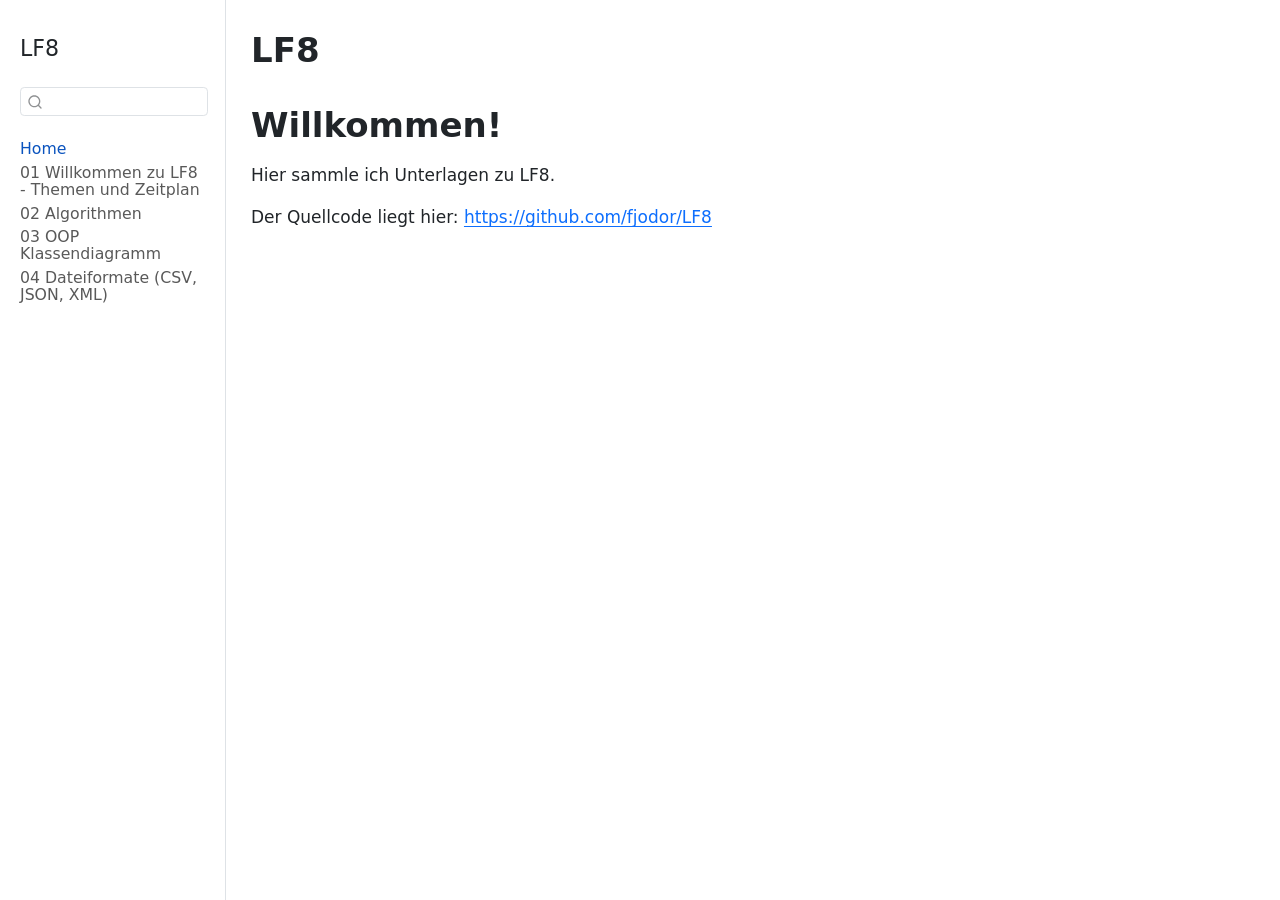
<file: index.html>
<!DOCTYPE html>
<html xmlns="http://www.w3.org/1999/xhtml" lang="en" xml:lang="en"><head>

<meta charset="utf-8">
<meta name="generator" content="quarto-1.10.18">

<meta name="viewport" content="width=device-width, initial-scale=1.0, user-scalable=yes">


<title>LF8</title>
<style>
/* Default styles provided by pandoc.
** See https://pandoc.org/MANUAL.html#variables-for-html for config info.
*/
span.smallcaps{font-variant: small-caps;}
div.columns{display: flex; gap: 1.5em;}
div.column{flex: auto;}
@media screen {
div.columns{gap: min(4vw, 1.5em);}
div.column{overflow-x: auto;}
}
div.hanging-indent{margin-left: 1.5em; text-indent: -1.5em;}
ul.task-list{list-style: none;}
ul.task-list li input[type="checkbox"] {
  width: 0.8em;
  margin: 0 0.8em 0.2em -1em; /* quarto-specific, see https://github.com/quarto-dev/quarto-cli/issues/4556 */ 
  vertical-align: middle;
}
</style>


<script src="site_libs/quarto-nav/quarto-nav.js"></script>
<script src="site_libs/quarto-nav/headroom.min.js"></script>
<script src="site_libs/clipboard/clipboard.min.js"></script>
<script src="site_libs/quarto-search/autocomplete.umd.js"></script>
<script src="site_libs/quarto-search/fuse.min.js"></script>
<script src="site_libs/quarto-search/quarto-search.js"></script>
<meta name="quarto:offset" content="./">
<script src="site_libs/quarto-html/quarto.js" type="module"></script>
<script src="site_libs/quarto-html/tabsets/tabsets.js" type="module"></script>
<script src="site_libs/quarto-html/popper.min.js"></script>
<script src="site_libs/quarto-html/tippy.umd.min.js"></script>
<script src="site_libs/quarto-html/anchor.min.js"></script>
<link href="site_libs/quarto-html/tippy.css" rel="stylesheet">
<link href="site_libs/quarto-html/quarto-syntax-highlighting-64a204ab8560d761af7679ceaba22944.css" rel="stylesheet" id="quarto-text-highlighting-styles">
<script src="site_libs/bootstrap/bootstrap.min.js"></script>
<link href="site_libs/bootstrap/bootstrap-icons.css" rel="stylesheet">
<link href="site_libs/bootstrap/bootstrap-d55203e86ba1a699a1ae3c3642d34712.min.css" rel="stylesheet" append-hash="true" id="quarto-bootstrap" data-mode="light">
<script id="quarto-search-options" type="application/json">{
  "location": "sidebar",
  "copy-button": false,
  "collapse-after": 3,
  "panel-placement": "start",
  "type": "textbox",
  "limit": 50,
  "keyboard-shortcut": [
    "f",
    "/",
    "s"
  ],
  "show-item-context": false,
  "language": {
    "search-no-results-text": "No results",
    "search-matching-documents-text": "matching documents",
    "search-copy-link-title": "Copy link to search",
    "search-hide-matches-text": "Hide additional matches",
    "search-more-match-text": "more match in this document",
    "search-more-matches-text": "more matches in this document",
    "search-clear-button-title": "Clear",
    "search-text-placeholder": "",
    "search-detached-cancel-button-title": "Cancel",
    "search-submit-button-title": "Submit",
    "search-label": "Search"
  }
}</script>


</head>

<body class="nav-sidebar docked fullcontent quarto-light">

<div id="quarto-search-results"></div>
  <header id="quarto-header" class="headroom fixed-top">
  <nav class="quarto-secondary-nav">
    <div class="container-fluid d-flex">
      <button type="button" class="quarto-btn-toggle btn" data-bs-toggle="collapse" role="button" data-bs-target=".quarto-sidebar-collapse-item" aria-controls="quarto-sidebar" aria-expanded="false" aria-label="Toggle sidebar navigation" onclick="if (window.quartoToggleHeadroom) { window.quartoToggleHeadroom(); }">
        <i class="bi bi-layout-text-sidebar-reverse"></i>
      </button>
        <nav class="quarto-page-breadcrumbs" aria-label="breadcrumb"><ol class="breadcrumb"><li class="breadcrumb-item"><a href="./index.html">Home</a></li></ol></nav>
        <a class="flex-grow-1" role="navigation" data-bs-toggle="collapse" data-bs-target=".quarto-sidebar-collapse-item" aria-controls="quarto-sidebar" aria-expanded="false" aria-label="Toggle sidebar navigation" onclick="if (window.quartoToggleHeadroom) { window.quartoToggleHeadroom(); }">      
        </a>
      <button type="button" class="btn quarto-search-button" aria-label="Search" onclick="window.quartoOpenSearch();">
        <i class="bi bi-search"></i>
      </button>
    </div>
  </nav>
</header>
<!-- content -->
<div id="quarto-content" class="quarto-container page-columns page-rows-contents page-layout-article">
<!-- sidebar -->
  <nav id="quarto-sidebar" class="sidebar collapse collapse-horizontal quarto-sidebar-collapse-item sidebar-navigation docked overflow-auto">
    <div class="pt-lg-2 mt-2 text-left sidebar-header">
    <div class="sidebar-title mb-0 py-0">
      <a href="./">LF8</a> 
    </div>
      </div>
        <div class="mt-2 flex-shrink-0 align-items-center">
        <div class="sidebar-search">
        <div id="quarto-search" class="" title="Search"></div>
        </div>
        </div>
    <div class="sidebar-menu-container"> 
    <ul class="list-unstyled mt-1">
        <li class="sidebar-item">
  <div class="sidebar-item-container"> 
  <a href="./index.html" class="sidebar-item-text sidebar-link active">
 <span class="menu-text">Home</span></a>
  </div>
</li>
        <li class="sidebar-item">
  <div class="sidebar-item-container"> 
  <a href="./01_Willkommen_Struktur.html" class="sidebar-item-text sidebar-link">
 <span class="menu-text">01 Willkommen zu LF8 - Themen und Zeitplan</span></a>
  </div>
</li>
        <li class="sidebar-item">
  <div class="sidebar-item-container"> 
  <a href="./02_Algorithmen.html" class="sidebar-item-text sidebar-link">
 <span class="menu-text">02 Algorithmen</span></a>
  </div>
</li>
        <li class="sidebar-item">
  <div class="sidebar-item-container"> 
  <a href="./03_OOP_Klassendiagramm.html" class="sidebar-item-text sidebar-link">
 <span class="menu-text">03 OOP Klassendiagramm</span></a>
  </div>
</li>
        <li class="sidebar-item">
  <div class="sidebar-item-container"> 
  <a href="./04_Dateiformate.html" class="sidebar-item-text sidebar-link">
 <span class="menu-text">04 Dateiformate (CSV, JSON, XML)</span></a>
  </div>
</li>
    </ul>
    </div>
</nav>
<div id="quarto-sidebar-glass" class="quarto-sidebar-collapse-item" data-bs-toggle="collapse" data-bs-target=".quarto-sidebar-collapse-item"></div>
<!-- margin-sidebar -->
    
<!-- main -->
<main class="content" id="quarto-document-content">

<header id="title-block-header" class="quarto-title-block default">
<div class="quarto-title">
<h1 class="title">LF8</h1>
</div>



<div class="quarto-title-meta">

    
  
    
  </div>
  


</header>


<section id="willkommen" class="level1">
<h1>Willkommen!</h1>
<p>Hier sammle ich Unterlagen zu LF8.</p>
<p>Der Quellcode liegt hier: <a href="https://github.com/fjodor/LF8" class="uri">https://github.com/fjodor/LF8</a></p>


</section>

</main> <!-- /main -->
<script id="quarto-html-after-body" type="application/javascript">
  window.document.addEventListener("DOMContentLoaded", function (event) {
    const icon = "";
    const anchorJS = new window.AnchorJS();
    anchorJS.options = {
      placement: 'right',
      icon: icon
    };
    anchorJS.add('.anchored');
    const isCodeAnnotation = (el) => {
      for (const clz of el.classList) {
        if (clz.startsWith('code-annotation-')) {                     
          return true;
        }
      }
      return false;
    }
    const onCopySuccess = function(e) {
      // button target
      const button = e.trigger;
      // don't keep focus
      button.blur();
      // flash "checked"
      button.classList.add('code-copy-button-checked');
      var currentTitle = button.getAttribute("title");
      button.setAttribute("title", "Copied!");
      let tooltip;
      if (window.bootstrap) {
        button.setAttribute("data-bs-toggle", "tooltip");
        button.setAttribute("data-bs-placement", "left");
        button.setAttribute("data-bs-title", "Copied!");
        tooltip = new bootstrap.Tooltip(button, 
          { trigger: "manual", 
            customClass: "code-copy-button-tooltip",
            offset: [0, -8]});
        tooltip.show();    
      }
      setTimeout(function() {
        if (tooltip) {
          tooltip.hide();
          button.removeAttribute("data-bs-title");
          button.removeAttribute("data-bs-toggle");
          button.removeAttribute("data-bs-placement");
        }
        button.setAttribute("title", currentTitle);
        button.classList.remove('code-copy-button-checked');
      }, 1000);
      // clear code selection
      e.clearSelection();
    }
    const getTextToCopy = function(trigger) {
      const outerScaffold = trigger.parentElement.cloneNode(true);
      const codeEl = outerScaffold.querySelector('code');
      for (const childEl of codeEl.children) {
        if (isCodeAnnotation(childEl)) {
          childEl.remove();
        }
      }
      return codeEl.innerText;
    }
    const clipboard = new window.ClipboardJS('.code-copy-button:not([data-in-quarto-modal])', {
      text: getTextToCopy
    });
    clipboard.on('success', onCopySuccess);
    if (window.document.getElementById('quarto-embedded-source-code-modal')) {
      const clipboardModal = new window.ClipboardJS('.code-copy-button[data-in-quarto-modal]', {
        text: getTextToCopy,
        container: window.document.getElementById('quarto-embedded-source-code-modal')
      });
      clipboardModal.on('success', onCopySuccess);
    }
      var localhostRegex = new RegExp(/^(?:http|https):\/\/localhost\:?[0-9]*\//);
      var mailtoRegex = new RegExp(/^mailto:/);
        var filterRegex = new RegExp("https:\/\/fjodor\.github\.io\/lf8\/");
      var isInternal = (href) => {
          return filterRegex.test(href) || localhostRegex.test(href) || mailtoRegex.test(href);
      }
      // Inspect non-navigation links and adorn them if external
     var links = window.document.querySelectorAll('a[href]:not(.nav-link):not(.navbar-brand):not(.toc-action):not(.sidebar-link):not(.sidebar-item-toggle):not(.pagination-link):not(.no-external):not([aria-hidden]):not(.dropdown-item):not(.quarto-navigation-tool):not(.about-link)');
      for (var i=0; i<links.length; i++) {
        const link = links[i];
        if (!isInternal(link.href)) {
          // undo the damage that might have been done by quarto-nav.js in the case of
          // links that we want to consider external
          if (link.dataset.originalHref !== undefined) {
            link.href = link.dataset.originalHref;
          }
        }
      }
    function tippyHover(el, contentFn, onTriggerFn, onUntriggerFn) {
      const config = {
        allowHTML: true,
        maxWidth: 500,
        delay: 100,
        arrow: false,
        appendTo: function(el) {
            return el.parentElement;
        },
        interactive: true,
        interactiveBorder: 10,
        theme: 'quarto',
        placement: 'bottom-start',
      };
      if (contentFn) {
        config.content = contentFn;
      }
      if (onTriggerFn) {
        config.onTrigger = onTriggerFn;
      }
      if (onUntriggerFn) {
        config.onUntrigger = onUntriggerFn;
      }
      window.tippy(el, config); 
    }
    const noterefs = window.document.querySelectorAll('a[role="doc-noteref"]');
    for (var i=0; i<noterefs.length; i++) {
      const ref = noterefs[i];
      tippyHover(ref, function() {
        // use id or data attribute instead here
        let href = ref.getAttribute('data-footnote-href') || ref.getAttribute('href');
        try { href = new URL(href).hash; } catch {}
        const id = href.replace(/^#\/?/, "");
        const note = window.document.getElementById(id);
        if (note) {
          return note.innerHTML;
        } else {
          return "";
        }
      });
    }
    const xrefs = window.document.querySelectorAll('a.quarto-xref');
    const processXRef = (id, note) => {
      // Strip column container classes
      const stripColumnClz = (el) => {
        el.classList.remove("page-full", "page-columns");
        if (el.children) {
          for (const child of el.children) {
            stripColumnClz(child);
          }
        }
      }
      stripColumnClz(note)
      if (id === null || id.startsWith('sec-')) {
        // Special case sections, only their first couple elements
        const container = document.createElement("div");
        if (note.children && note.children.length > 2) {
          container.appendChild(note.children[0].cloneNode(true));
          for (let i = 1; i < note.children.length; i++) {
            const child = note.children[i];
            if (child.tagName === "P" && child.innerText === "") {
              continue;
            } else {
              container.appendChild(child.cloneNode(true));
              break;
            }
          }
          if (window.Quarto?.typesetMath) {
            window.Quarto.typesetMath(container);
          }
          return container.innerHTML
        } else {
          if (window.Quarto?.typesetMath) {
            window.Quarto.typesetMath(note);
          }
          return note.innerHTML;
        }
      } else {
        // Remove any anchor links if they are present
        const anchorLink = note.querySelector('a.anchorjs-link');
        if (anchorLink) {
          anchorLink.remove();
        }
        if (window.Quarto?.typesetMath) {
          window.Quarto.typesetMath(note);
        }
        if (note.classList.contains("callout")) {
          return note.outerHTML;
        } else {
          return note.innerHTML;
        }
      }
    }
    for (var i=0; i<xrefs.length; i++) {
      const xref = xrefs[i];
      tippyHover(xref, undefined, function(instance) {
        instance.disable();
        let url = xref.getAttribute('href');
        let hash = undefined; 
        if (url.startsWith('#')) {
          hash = url;
        } else {
          try { hash = new URL(url).hash; } catch {}
        }
        if (hash) {
          const id = hash.replace(/^#\/?/, "");
          const note = window.document.getElementById(id);
          if (note !== null) {
            try {
              const html = processXRef(id, note.cloneNode(true));
              instance.setContent(html);
            } finally {
              instance.enable();
              instance.show();
            }
          } else {
            // See if we can fetch this
            fetch(url.split('#')[0])
            .then(res => res.text())
            .then(html => {
              const parser = new DOMParser();
              const htmlDoc = parser.parseFromString(html, "text/html");
              const note = htmlDoc.getElementById(id);
              if (note !== null) {
                const html = processXRef(id, note);
                instance.setContent(html);
              } 
            }).finally(() => {
              instance.enable();
              instance.show();
            });
          }
        } else {
          // See if we can fetch a full url (with no hash to target)
          // This is a special case and we should probably do some content thinning / targeting
          fetch(url)
          .then(res => res.text())
          .then(html => {
            const parser = new DOMParser();
            const htmlDoc = parser.parseFromString(html, "text/html");
            const note = htmlDoc.querySelector('main.content');
            if (note !== null) {
              // This should only happen for chapter cross references
              // (since there is no id in the URL)
              // remove the first header
              if (note.children.length > 0 && note.children[0].tagName === "HEADER") {
                note.children[0].remove();
              }
              const html = processXRef(null, note);
              instance.setContent(html);
            } 
          }).finally(() => {
            instance.enable();
            instance.show();
          });
        }
      }, function(instance) {
      });
    }
        let selectedAnnoteEl;
        const selectorForAnnotation = ( cell, annotation) => {
          let cellAttr = 'data-code-cell="' + cell + '"';
          let lineAttr = 'data-code-annotation="' +  annotation + '"';
          const selector = 'span[' + cellAttr + '][' + lineAttr + ']';
          return selector;
        }
        const selectCodeLines = (annoteEl) => {
          const doc = window.document;
          const targetCell = annoteEl.getAttribute("data-target-cell");
          const targetAnnotation = annoteEl.getAttribute("data-target-annotation");
          const annoteSpan = window.document.querySelector(selectorForAnnotation(targetCell, targetAnnotation));
          const lines = annoteSpan.getAttribute("data-code-lines").split(",");
          const lineIds = lines.map((line) => {
            return targetCell + "-" + line;
          })
          let top = null;
          let height = null;
          let parent = null;
          if (lineIds.length > 0) {
              //compute the position of the single el (top and bottom and make a div)
              const el = window.document.getElementById(lineIds[0]);
              top = el.offsetTop;
              height = el.offsetHeight;
              parent = el.parentElement.parentElement;
            if (lineIds.length > 1) {
              const lastEl = window.document.getElementById(lineIds[lineIds.length - 1]);
              const bottom = lastEl.offsetTop + lastEl.offsetHeight;
              height = bottom - top;
            }
            if (top !== null && height !== null && parent !== null) {
              // cook up a div (if necessary) and position it 
              let div = window.document.getElementById("code-annotation-line-highlight");
              if (div === null) {
                div = window.document.createElement("div");
                div.setAttribute("id", "code-annotation-line-highlight");
                div.style.position = 'absolute';
                parent.appendChild(div);
              }
              div.style.top = top - 2 + "px";
              div.style.height = height + 4 + "px";
              div.style.left = 0;
              let gutterDiv = window.document.getElementById("code-annotation-line-highlight-gutter");
              if (gutterDiv === null) {
                gutterDiv = window.document.createElement("div");
                gutterDiv.setAttribute("id", "code-annotation-line-highlight-gutter");
                gutterDiv.style.position = 'absolute';
                const codeCell = window.document.getElementById(targetCell);
                const gutter = codeCell.querySelector('.code-annotation-gutter');
                gutter.appendChild(gutterDiv);
              }
              gutterDiv.style.top = top - 2 + "px";
              gutterDiv.style.height = height + 4 + "px";
            }
            selectedAnnoteEl = annoteEl;
          }
        };
        const unselectCodeLines = () => {
          const elementsIds = ["code-annotation-line-highlight", "code-annotation-line-highlight-gutter"];
          elementsIds.forEach((elId) => {
            const div = window.document.getElementById(elId);
            if (div) {
              div.remove();
            }
          });
          selectedAnnoteEl = undefined;
        };
          // Handle positioning of the toggle
      window.addEventListener(
        "resize",
        throttle(() => {
          elRect = undefined;
          if (selectedAnnoteEl) {
            selectCodeLines(selectedAnnoteEl);
          }
        }, 10)
      );
      function throttle(fn, ms) {
      let throttle = false;
      let timer;
        return (...args) => {
          if(!throttle) { // first call gets through
              fn.apply(this, args);
              throttle = true;
          } else { // all the others get throttled
              if(timer) clearTimeout(timer); // cancel #2
              timer = setTimeout(() => {
                fn.apply(this, args);
                timer = throttle = false;
              }, ms);
          }
        };
      }
        // Attach click handler to the DT
        const annoteDls = window.document.querySelectorAll('dt[data-target-cell]');
        for (const annoteDlNode of annoteDls) {
          annoteDlNode.addEventListener('click', (event) => {
            const clickedEl = event.target;
            if (clickedEl !== selectedAnnoteEl) {
              unselectCodeLines();
              const activeEl = window.document.querySelector('dt[data-target-cell].code-annotation-active');
              if (activeEl) {
                activeEl.classList.remove('code-annotation-active');
              }
              selectCodeLines(clickedEl);
              clickedEl.classList.add('code-annotation-active');
            } else {
              // Unselect the line
              unselectCodeLines();
              clickedEl.classList.remove('code-annotation-active');
            }
          });
        }
    const findCites = (el) => {
      const parentEl = el.parentElement;
      if (parentEl) {
        const cites = parentEl.dataset.cites;
        if (cites) {
          return {
            el,
            cites: cites.split(' ')
          };
        } else {
          return findCites(el.parentElement)
        }
      } else {
        return undefined;
      }
    };
    var bibliorefs = window.document.querySelectorAll('a[role="doc-biblioref"]');
    for (var i=0; i<bibliorefs.length; i++) {
      const ref = bibliorefs[i];
      const citeInfo = findCites(ref);
      if (citeInfo) {
        tippyHover(citeInfo.el, function() {
          var popup = window.document.createElement('div');
          citeInfo.cites.forEach(function(cite) {
            var citeDiv = window.document.createElement('div');
            citeDiv.classList.add('hanging-indent');
            citeDiv.classList.add('csl-entry');
            var biblioDiv = window.document.getElementById('ref-' + cite);
            if (biblioDiv) {
              citeDiv.innerHTML = biblioDiv.innerHTML;
            }
            popup.appendChild(citeDiv);
          });
          return popup.innerHTML;
        });
      }
    }
  });
  </script>
</div> <!-- /content -->




</body></html>
</file>
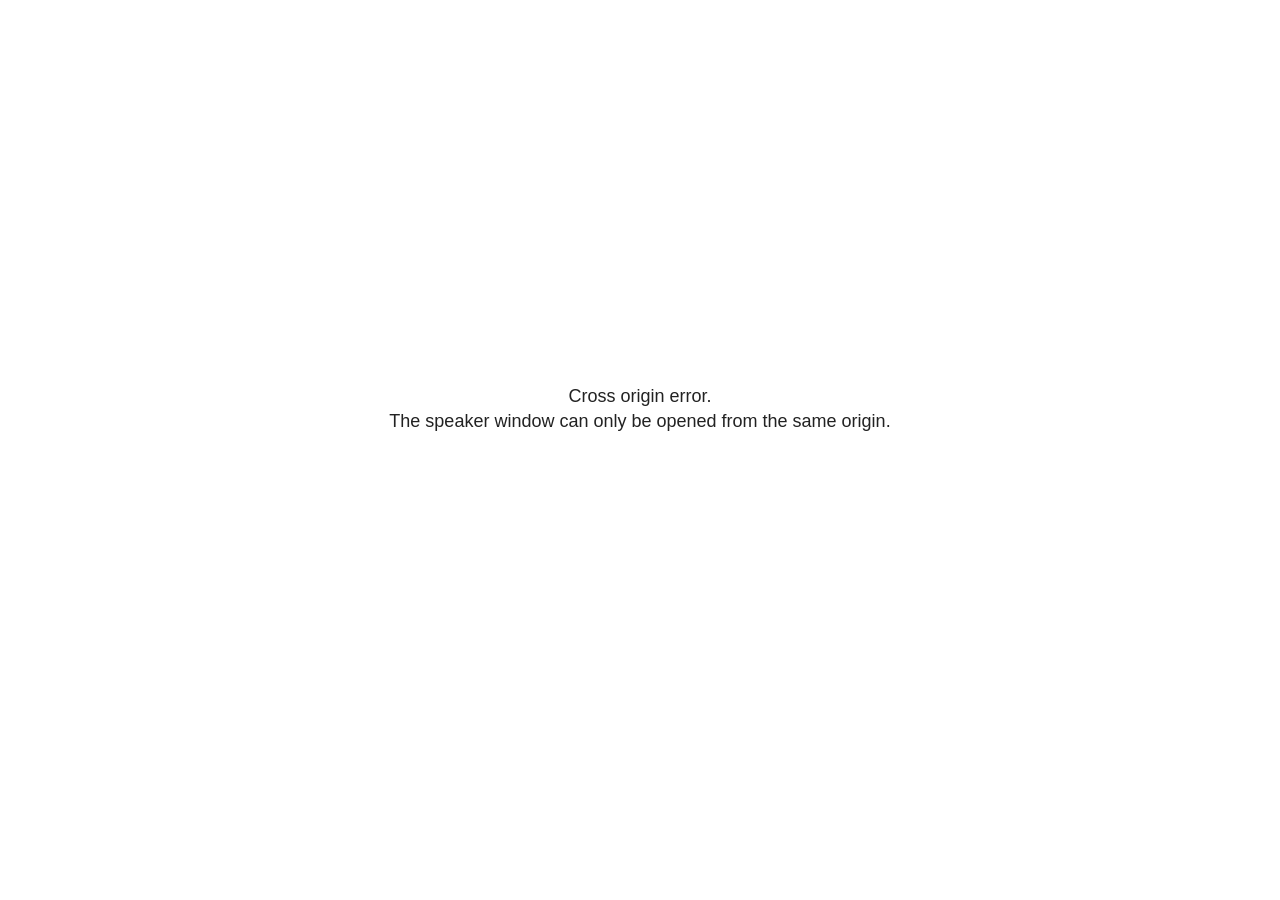
<file: site_libs/revealjs/plugin/notes/speaker-view.html>
<!--
	NOTE: You need to build the notes plugin after making changes to this file.
-->
<html lang="en">
	<head>
		<meta charset="utf-8">

		<title>reveal.js - Speaker View</title>

		<style>
			body {
				font-family: Helvetica;
				font-size: 18px;
			}

			#current-slide,
			#upcoming-slide,
			#speaker-controls {
				padding: 6px;
				box-sizing: border-box;
				-moz-box-sizing: border-box;
			}

			#current-slide iframe,
			#upcoming-slide iframe {
				width: 100%;
				height: 100%;
				border: 1px solid #ddd;
			}

			#current-slide .label,
			#upcoming-slide .label {
				position: absolute;
				top: 10px;
				left: 10px;
				z-index: 2;
			}

			#connection-status {
				position: absolute;
				top: 0;
				left: 0;
				width: 100%;
				height: 100%;
				z-index: 20;
				padding: 30% 20% 20% 20%;
				font-size: 18px;
				color: #222;
				background: #fff;
				text-align: center;
				box-sizing: border-box;
				line-height: 1.4;
			}

			.overlay-element {
				height: 34px;
				line-height: 34px;
				padding: 0 10px;
				text-shadow: none;
				background: rgba( 220, 220, 220, 0.8 );
				color: #222;
				font-size: 14px;
			}

			.overlay-element.interactive:hover {
				background: rgba( 220, 220, 220, 1 );
			}

			#current-slide {
				position: absolute;
				width: 60%;
				height: 100%;
				top: 0;
				left: 0;
				padding-right: 0;
			}

			#upcoming-slide {
				position: absolute;
				width: 40%;
				height: 40%;
				right: 0;
				top: 0;
			}

			/* Speaker controls */
			#speaker-controls {
				position: absolute;
				top: 40%;
				right: 0;
				width: 40%;
				height: 60%;
				overflow: auto;
				font-size: 18px;
			}

				.speaker-controls-time.hidden,
				.speaker-controls-notes.hidden {
					display: none;
				}

				.speaker-controls-time .label,
				.speaker-controls-pace .label,
				.speaker-controls-notes .label {
					text-transform: uppercase;
					font-weight: normal;
					font-size: 0.66em;
					color: #666;
					margin: 0;
				}

				.speaker-controls-time, .speaker-controls-pace {
					border-bottom: 1px solid rgba( 200, 200, 200, 0.5 );
					margin-bottom: 10px;
					padding: 10px 16px;
					padding-bottom: 20px;
					cursor: pointer;
				}

				.speaker-controls-time .reset-button {
					opacity: 0;
					float: right;
					color: #666;
					text-decoration: none;
				}
				.speaker-controls-time:hover .reset-button {
					opacity: 1;
				}

				.speaker-controls-time .timer,
				.speaker-controls-time .clock {
					width: 50%;
				}

				.speaker-controls-time .timer,
				.speaker-controls-time .clock,
				.speaker-controls-time .pacing .hours-value,
				.speaker-controls-time .pacing .minutes-value,
				.speaker-controls-time .pacing .seconds-value {
					font-size: 1.9em;
				}

				.speaker-controls-time .timer {
					float: left;
				}

				.speaker-controls-time .clock {
					float: right;
					text-align: right;
				}

				.speaker-controls-time span.mute {
					opacity: 0.3;
				}

				.speaker-controls-time .pacing-title {
					margin-top: 5px;
				}

				.speaker-controls-time .pacing.ahead {
					color: blue;
				}

				.speaker-controls-time .pacing.on-track {
					color: green;
				}

				.speaker-controls-time .pacing.behind {
					color: red;
				}

				.speaker-controls-notes {
					padding: 10px 16px;
				}

				.speaker-controls-notes .value {
					margin-top: 5px;
					line-height: 1.4;
					font-size: 1.2em;
				}

			/* Layout selector */
			#speaker-layout {
				position: absolute;
				top: 10px;
				right: 10px;
				color: #222;
				z-index: 10;
			}
				#speaker-layout select {
					position: absolute;
					width: 100%;
					height: 100%;
					top: 0;
					left: 0;
					border: 0;
					box-shadow: 0;
					cursor: pointer;
					opacity: 0;

					font-size: 1em;
					background-color: transparent;

					-moz-appearance: none;
					-webkit-appearance: none;
					-webkit-tap-highlight-color: rgba(0, 0, 0, 0);
				}

				#speaker-layout select:focus {
					outline: none;
					box-shadow: none;
				}

			.clear {
				clear: both;
			}

			/* Speaker layout: Wide */
			body[data-speaker-layout="wide"] #current-slide,
			body[data-speaker-layout="wide"] #upcoming-slide {
				width: 50%;
				height: 45%;
				padding: 6px;
			}

			body[data-speaker-layout="wide"] #current-slide {
				top: 0;
				left: 0;
			}

			body[data-speaker-layout="wide"] #upcoming-slide {
				top: 0;
				left: 50%;
			}

			body[data-speaker-layout="wide"] #speaker-controls {
				top: 45%;
				left: 0;
				width: 100%;
				height: 50%;
				font-size: 1.25em;
			}

			/* Speaker layout: Tall */
			body[data-speaker-layout="tall"] #current-slide,
			body[data-speaker-layout="tall"] #upcoming-slide {
				width: 45%;
				height: 50%;
				padding: 6px;
			}

			body[data-speaker-layout="tall"] #current-slide {
				top: 0;
				left: 0;
			}

			body[data-speaker-layout="tall"] #upcoming-slide {
				top: 50%;
				left: 0;
			}

			body[data-speaker-layout="tall"] #speaker-controls {
				padding-top: 40px;
				top: 0;
				left: 45%;
				width: 55%;
				height: 100%;
				font-size: 1.25em;
			}

			/* Speaker layout: Notes only */
			body[data-speaker-layout="notes-only"] #current-slide,
			body[data-speaker-layout="notes-only"] #upcoming-slide {
				display: none;
			}

			body[data-speaker-layout="notes-only"] #speaker-controls {
				padding-top: 40px;
				top: 0;
				left: 0;
				width: 100%;
				height: 100%;
				font-size: 1.25em;
			}

			@media screen and (max-width: 1080px) {
				body[data-speaker-layout="default"] #speaker-controls {
					font-size: 16px;
				}
			}

			@media screen and (max-width: 900px) {
				body[data-speaker-layout="default"] #speaker-controls {
					font-size: 14px;
				}
			}

			@media screen and (max-width: 800px) {
				body[data-speaker-layout="default"] #speaker-controls {
					font-size: 12px;
				}
			}

		</style>
	</head>

	<body>

		<div id="connection-status">Loading speaker view...</div>

		<div id="current-slide"></div>
		<div id="upcoming-slide"><span class="overlay-element label">Upcoming</span></div>
		<div id="speaker-controls">
			<div class="speaker-controls-time">
				<h4 class="label">Time <span class="reset-button">Click to Reset</span></h4>
				<div class="clock">
					<span class="clock-value">0:00 AM</span>
				</div>
				<div class="timer">
					<span class="hours-value">00</span><span class="minutes-value">:00</span><span class="seconds-value">:00</span>
				</div>
				<div class="clear"></div>

				<h4 class="label pacing-title" style="display: none">Pacing – Time to finish current slide</h4>
				<div class="pacing" style="display: none">
					<span class="hours-value">00</span><span class="minutes-value">:00</span><span class="seconds-value">:00</span>
				</div>
			</div>

			<div class="speaker-controls-notes hidden">
				<h4 class="label">Notes</h4>
				<div class="value"></div>
			</div>
		</div>
		<div id="speaker-layout" class="overlay-element interactive">
			<span class="speaker-layout-label"></span>
			<select class="speaker-layout-dropdown"></select>
		</div>

		<script>

			(function() {

				var notes,
					notesValue,
					currentState,
					currentSlide,
					upcomingSlide,
					layoutLabel,
					layoutDropdown,
					pendingCalls = {},
					lastRevealApiCallId = 0,
					connected = false

				var connectionStatus = document.querySelector( '#connection-status' );

				var SPEAKER_LAYOUTS = {
					'default': 'Default',
					'wide': 'Wide',
					'tall': 'Tall',
					'notes-only': 'Notes only'
				};

				setupLayout();

				let openerOrigin;

				try {
					openerOrigin = window.opener.location.origin;
				}
				catch ( error ) { console.warn( error ) }

				// In order to prevent XSS, the speaker view will only run if its
				// opener has the same origin as itself
				if( window.location.origin !== openerOrigin ) {
					connectionStatus.innerHTML = 'Cross origin error.<br>The speaker window can only be opened from the same origin.';
					return;
				}

				var connectionTimeout = setTimeout( function() {
					connectionStatus.innerHTML = 'Error connecting to main window.<br>Please try closing and reopening the speaker view.';
				}, 5000 );

				window.addEventListener( 'message', function( event ) {

					// Validate the origin of all messages to avoid parsing messages
					// that aren't meant for us. Ignore when running off file:// so
					// that the speaker view continues to work without a web server.
					if( window.location.origin !== event.origin && window.location.origin !== 'file://' ) {
						return
					}

					clearTimeout( connectionTimeout );
					connectionStatus.style.display = 'none';

					var data = JSON.parse( event.data );

					// The overview mode is only useful to the reveal.js instance
					// where navigation occurs so we don't sync it
					if( data.state ) delete data.state.overview;

					// Messages sent by the notes plugin inside of the main window
					if( data && data.namespace === 'reveal-notes' ) {
						if( data.type === 'connect' ) {
							handleConnectMessage( data );
						}
						else if( data.type === 'state' ) {
							handleStateMessage( data );
						}
						else if( data.type === 'return' ) {
							pendingCalls[data.callId](data.result);
							delete pendingCalls[data.callId];
						}
					}
					// Messages sent by the reveal.js inside of the current slide preview
					else if( data && data.namespace === 'reveal' ) {
						if( /ready/.test( data.eventName ) ) {
							// Send a message back to notify that the handshake is complete
							window.opener.postMessage( JSON.stringify({ namespace: 'reveal-notes', type: 'connected'} ), '*' );
						}
						else if( /slidechanged|fragmentshown|fragmenthidden|paused|resumed/.test( data.eventName ) && currentState !== JSON.stringify( data.state ) ) {

							dispatchStateToMainWindow( data.state );

						}
					}

				} );

				/**
				 * Updates the presentation in the main window to match the state
				 * of the presentation in the notes window.
				 */
				const dispatchStateToMainWindow = debounce(( state ) => {
					window.opener.postMessage( JSON.stringify({ method: 'setState', args: [ state ]} ), '*' );
				}, 500);

				/**
				 * Asynchronously calls the Reveal.js API of the main frame.
				 */
				function callRevealApi( methodName, methodArguments, callback ) {

					var callId = ++lastRevealApiCallId;
					pendingCalls[callId] = callback;
					window.opener.postMessage( JSON.stringify( {
						namespace: 'reveal-notes',
						type: 'call',
						callId: callId,
						methodName: methodName,
						arguments: methodArguments
					} ), '*' );

				}

				/**
				 * Called when the main window is trying to establish a
				 * connection.
				 */
				function handleConnectMessage( data ) {

					if( connected === false ) {
						connected = true;

						setupIframes( data );
						setupKeyboard();
						setupNotes();
						setupTimer();
						setupHeartbeat();
					}

				}

				/**
				 * Called when the main window sends an updated state.
				 */
				function handleStateMessage( data ) {

					// Store the most recently set state to avoid circular loops
					// applying the same state
					currentState = JSON.stringify( data.state );

					// No need for updating the notes in case of fragment changes
					if ( data.notes ) {
						notes.classList.remove( 'hidden' );
						notesValue.style.whiteSpace = data.whitespace;
						if( data.markdown ) {
							notesValue.innerHTML = marked( data.notes );
						}
						else {
							notesValue.innerHTML = data.notes;
						}
					}
					else {
						notes.classList.add( 'hidden' );
					}

					// Update the note slides
					currentSlide.contentWindow.postMessage( JSON.stringify({ method: 'setState', args: [ data.state ] }), '*' );
					upcomingSlide.contentWindow.postMessage( JSON.stringify({ method: 'setState', args: [ data.state ] }), '*' );
					upcomingSlide.contentWindow.postMessage( JSON.stringify({ method: 'next' }), '*' );

				}

				// Limit to max one state update per X ms
				handleStateMessage = debounce( handleStateMessage, 200 );

				/**
				 * Forward keyboard events to the current slide window.
				 * This enables keyboard events to work even if focus
				 * isn't set on the current slide iframe.
				 *
				 * Block F5 default handling, it reloads and disconnects
				 * the speaker notes window.
				 */
				function setupKeyboard() {

					document.addEventListener( 'keydown', function( event ) {
						if( event.keyCode === 116 || ( event.metaKey && event.keyCode === 82 ) ) {
							event.preventDefault();
							return false;
						}
						currentSlide.contentWindow.postMessage( JSON.stringify({ method: 'triggerKey', args: [ event.keyCode ] }), '*' );
					} );

				}

				/**
				 * Creates the preview iframes.
				 */
				function setupIframes( data ) {

					var params = [
						'receiver',
						'progress=false',
						'history=false',
						'transition=none',
						'autoSlide=0',
						'backgroundTransition=none'
					].join( '&' );

					var urlSeparator = /\?/.test(data.url) ? '&' : '?';
					var hash = '#/' + data.state.indexh + '/' + data.state.indexv;
					var currentURL = data.url + urlSeparator + params + '&scrollActivationWidth=false&postMessageEvents=true' + hash;
					var upcomingURL = data.url + urlSeparator + params + '&scrollActivationWidth=false&controls=false' + hash;

					currentSlide = document.createElement( 'iframe' );
					currentSlide.setAttribute( 'width', 1280 );
					currentSlide.setAttribute( 'height', 1024 );
					currentSlide.setAttribute( 'src', currentURL );
					document.querySelector( '#current-slide' ).appendChild( currentSlide );

					upcomingSlide = document.createElement( 'iframe' );
					upcomingSlide.setAttribute( 'width', 640 );
					upcomingSlide.setAttribute( 'height', 512 );
					upcomingSlide.setAttribute( 'src', upcomingURL );
					document.querySelector( '#upcoming-slide' ).appendChild( upcomingSlide );

				}

				/**
				 * Setup the notes UI.
				 */
				function setupNotes() {

					notes = document.querySelector( '.speaker-controls-notes' );
					notesValue = document.querySelector( '.speaker-controls-notes .value' );

				}

				/**
				 * We send out a heartbeat at all times to ensure we can
				 * reconnect with the main presentation window after reloads.
				 */
				function setupHeartbeat() {

					setInterval( () => {
						window.opener.postMessage( JSON.stringify({ namespace: 'reveal-notes', type: 'heartbeat'} ), '*' );
					}, 1000 );

				}

				function getTimings( callback ) {

					callRevealApi( 'getSlidesAttributes', [], function ( slideAttributes ) {
						callRevealApi( 'getConfig', [], function ( config ) {
							var totalTime = config.totalTime;
							var minTimePerSlide = config.minimumTimePerSlide || 0;
							var defaultTiming = config.defaultTiming;
							if ((defaultTiming == null) && (totalTime == null)) {
								callback(null);
								return;
							}
							// Setting totalTime overrides defaultTiming
							if (totalTime) {
								defaultTiming = 0;
							}
							var timings = [];
							for ( var i in slideAttributes ) {
								var slide = slideAttributes[ i ];
								var timing = defaultTiming;
								if( slide.hasOwnProperty( 'data-timing' )) {
									var t = slide[ 'data-timing' ];
									timing = parseInt(t);
									if( isNaN(timing) ) {
										console.warn("Could not parse timing '" + t + "' of slide " + i + "; using default of " + defaultTiming);
										timing = defaultTiming;
									}
								}
								timings.push(timing);
							}
							if ( totalTime ) {
								// After we've allocated time to individual slides, we summarize it and
								// subtract it from the total time
								var remainingTime = totalTime - timings.reduce( function(a, b) { return a + b; }, 0 );
								// The remaining time is divided by the number of slides that have 0 seconds
								// allocated at the moment, giving the average time-per-slide on the remaining slides
								var remainingSlides = (timings.filter( function(x) { return x == 0 }) ).length
								var timePerSlide = Math.round( remainingTime / remainingSlides, 0 )
								// And now we replace every zero-value timing with that average
								timings = timings.map( function(x) { return (x==0 ? timePerSlide : x) } );
							}
							var slidesUnderMinimum = timings.filter( function(x) { return (x < minTimePerSlide) } ).length
							if ( slidesUnderMinimum ) {
								message = "The pacing time for " + slidesUnderMinimum + " slide(s) is under the configured minimum of " + minTimePerSlide + " seconds. Check the data-timing attribute on individual slides, or consider increasing the totalTime or minimumTimePerSlide configuration options (or removing some slides).";
								alert(message);
							}
							callback( timings );
						} );
					} );

				}

				/**
				 * Return the number of seconds allocated for presenting
				 * all slides up to and including this one.
				 */
				function getTimeAllocated( timings, callback ) {

					callRevealApi( 'getSlidePastCount', [], function ( currentSlide ) {
						var allocated = 0;
						for (var i in timings.slice(0, currentSlide + 1)) {
							allocated += timings[i];
						}
						callback( allocated );
					} );

				}

				/**
				 * Create the timer and clock and start updating them
				 * at an interval.
				 */
				function setupTimer() {

					var start = new Date(),
					timeEl = document.querySelector( '.speaker-controls-time' ),
					clockEl = timeEl.querySelector( '.clock-value' ),
					hoursEl = timeEl.querySelector( '.hours-value' ),
					minutesEl = timeEl.querySelector( '.minutes-value' ),
					secondsEl = timeEl.querySelector( '.seconds-value' ),
					pacingTitleEl = timeEl.querySelector( '.pacing-title' ),
					pacingEl = timeEl.querySelector( '.pacing' ),
					pacingHoursEl = pacingEl.querySelector( '.hours-value' ),
					pacingMinutesEl = pacingEl.querySelector( '.minutes-value' ),
					pacingSecondsEl = pacingEl.querySelector( '.seconds-value' );

					var timings = null;
					getTimings( function ( _timings ) {

						timings = _timings;
						if (_timings !== null) {
							pacingTitleEl.style.removeProperty('display');
							pacingEl.style.removeProperty('display');
						}

						// Update once directly
						_updateTimer();

						// Then update every second
						setInterval( _updateTimer, 1000 );

					} );


					function _resetTimer() {

						if (timings == null) {
							start = new Date();
							_updateTimer();
						}
						else {
							// Reset timer to beginning of current slide
							getTimeAllocated( timings, function ( slideEndTimingSeconds ) {
								var slideEndTiming = slideEndTimingSeconds * 1000;
								callRevealApi( 'getSlidePastCount', [], function ( currentSlide ) {
									var currentSlideTiming = timings[currentSlide] * 1000;
									var previousSlidesTiming = slideEndTiming - currentSlideTiming;
									var now = new Date();
									start = new Date(now.getTime() - previousSlidesTiming);
									_updateTimer();
								} );
							} );
						}

					}

					timeEl.addEventListener( 'click', function() {
						_resetTimer();
						return false;
					} );

					function _displayTime( hrEl, minEl, secEl, time) {

						var sign = Math.sign(time) == -1 ? "-" : "";
						time = Math.abs(Math.round(time / 1000));
						var seconds = time % 60;
						var minutes = Math.floor( time / 60 ) % 60 ;
						var hours = Math.floor( time / ( 60 * 60 )) ;
						hrEl.innerHTML = sign + zeroPadInteger( hours );
						if (hours == 0) {
							hrEl.classList.add( 'mute' );
						}
						else {
							hrEl.classList.remove( 'mute' );
						}
						minEl.innerHTML = ':' + zeroPadInteger( minutes );
						if (hours == 0 && minutes == 0) {
							minEl.classList.add( 'mute' );
						}
						else {
							minEl.classList.remove( 'mute' );
						}
						secEl.innerHTML = ':' + zeroPadInteger( seconds );
					}

					function _updateTimer() {

						var diff, hours, minutes, seconds,
						now = new Date();

						diff = now.getTime() - start.getTime();

						clockEl.innerHTML = now.toLocaleTimeString( 'en-US', { hour12: true, hour: '2-digit', minute:'2-digit' } );
						_displayTime( hoursEl, minutesEl, secondsEl, diff );
						if (timings !== null) {
							_updatePacing(diff);
						}

					}

					function _updatePacing(diff) {

						getTimeAllocated( timings, function ( slideEndTimingSeconds ) {
							var slideEndTiming = slideEndTimingSeconds * 1000;

							callRevealApi( 'getSlidePastCount', [], function ( currentSlide ) {
								var currentSlideTiming = timings[currentSlide] * 1000;
								var timeLeftCurrentSlide = slideEndTiming - diff;
								if (timeLeftCurrentSlide < 0) {
									pacingEl.className = 'pacing behind';
								}
								else if (timeLeftCurrentSlide < currentSlideTiming) {
									pacingEl.className = 'pacing on-track';
								}
								else {
									pacingEl.className = 'pacing ahead';
								}
								_displayTime( pacingHoursEl, pacingMinutesEl, pacingSecondsEl, timeLeftCurrentSlide );
							} );
						} );
					}

				}

				/**
				 * Sets up the speaker view layout and layout selector.
				 */
				function setupLayout() {

					layoutDropdown = document.querySelector( '.speaker-layout-dropdown' );
					layoutLabel = document.querySelector( '.speaker-layout-label' );

					// Render the list of available layouts
					for( var id in SPEAKER_LAYOUTS ) {
						var option = document.createElement( 'option' );
						option.setAttribute( 'value', id );
						option.textContent = SPEAKER_LAYOUTS[ id ];
						layoutDropdown.appendChild( option );
					}

					// Monitor the dropdown for changes
					layoutDropdown.addEventListener( 'change', function( event ) {

						setLayout( layoutDropdown.value );

					}, false );

					// Restore any currently persisted layout
					setLayout( getLayout() );

				}

				/**
				 * Sets a new speaker view layout. The layout is persisted
				 * in local storage.
				 */
				function setLayout( value ) {

					var title = SPEAKER_LAYOUTS[ value ];

					layoutLabel.innerHTML = 'Layout' + ( title ? ( ': ' + title ) : '' );
					layoutDropdown.value = value;

					document.body.setAttribute( 'data-speaker-layout', value );

					// Persist locally
					if( supportsLocalStorage() ) {
						window.localStorage.setItem( 'reveal-speaker-layout', value );
					}

				}

				/**
				 * Returns the ID of the most recently set speaker layout
				 * or our default layout if none has been set.
				 */
				function getLayout() {

					if( supportsLocalStorage() ) {
						var layout = window.localStorage.getItem( 'reveal-speaker-layout' );
						if( layout ) {
							return layout;
						}
					}

					// Default to the first record in the layouts hash
					for( var id in SPEAKER_LAYOUTS ) {
						return id;
					}

				}

				function supportsLocalStorage() {

					try {
						localStorage.setItem('test', 'test');
						localStorage.removeItem('test');
						return true;
					}
					catch( e ) {
						return false;
					}

				}

				function zeroPadInteger( num ) {

					var str = '00' + parseInt( num );
					return str.substring( str.length - 2 );

				}

				/**
				 * Limits the frequency at which a function can be called.
				 */
				function debounce( fn, ms ) {

					var lastTime = 0,
						timeout;

					return function() {

						var args = arguments;
						var context = this;

						clearTimeout( timeout );

						var timeSinceLastCall = Date.now() - lastTime;
						if( timeSinceLastCall > ms ) {
							fn.apply( context, args );
							lastTime = Date.now();
						}
						else {
							timeout = setTimeout( function() {
								fn.apply( context, args );
								lastTime = Date.now();
							}, ms - timeSinceLastCall );
						}

					}

				}

			})();

		</script>
	</body>
</html>
</file>
<file: site_libs/quarto-html/tippy.css>
.tippy-box[data-animation=fade][data-state=hidden]{opacity:0}[data-tippy-root]{max-width:calc(100vw - 10px)}.tippy-box{position:relative;background-color:#333;color:#fff;border-radius:4px;font-size:14px;line-height:1.4;white-space:normal;outline:0;transition-property:transform,visibility,opacity}.tippy-box[data-placement^=top]>.tippy-arrow{bottom:0}.tippy-box[data-placement^=top]>.tippy-arrow:before{bottom:-7px;left:0;border-width:8px 8px 0;border-top-color:initial;transform-origin:center top}.tippy-box[data-placement^=bottom]>.tippy-arrow{top:0}.tippy-box[data-placement^=bottom]>.tippy-arrow:before{top:-7px;left:0;border-width:0 8px 8px;border-bottom-color:initial;transform-origin:center bottom}.tippy-box[data-placement^=left]>.tippy-arrow{right:0}.tippy-box[data-placement^=left]>.tippy-arrow:before{border-width:8px 0 8px 8px;border-left-color:initial;right:-7px;transform-origin:center left}.tippy-box[data-placement^=right]>.tippy-arrow{left:0}.tippy-box[data-placement^=right]>.tippy-arrow:before{left:-7px;border-width:8px 8px 8px 0;border-right-color:initial;transform-origin:center right}.tippy-box[data-inertia][data-state=visible]{transition-timing-function:cubic-bezier(.54,1.5,.38,1.11)}.tippy-arrow{width:16px;height:16px;color:#333}.tippy-arrow:before{content:"";position:absolute;border-color:transparent;border-style:solid}.tippy-content{position:relative;padding:5px 9px;z-index:1}
</file>
<file: site_libs/quarto-html/quarto-syntax-highlighting-64a204ab8560d761af7679ceaba22944.css>
/* quarto syntax highlight colors */
:root {
  --quarto-hl-ot-color: #003B4F;
  --quarto-hl-at-color: #657422;
  --quarto-hl-ss-color: #20794D;
  --quarto-hl-an-color: #5E5E5E;
  --quarto-hl-fu-color: #4758AB;
  --quarto-hl-st-color: #20794D;
  --quarto-hl-cf-color: #003B4F;
  --quarto-hl-op-color: #5E5E5E;
  --quarto-hl-er-color: #AD0000;
  --quarto-hl-bn-color: #AD0000;
  --quarto-hl-al-color: #AD0000;
  --quarto-hl-va-color: #111111;
  --quarto-hl-bu-color: inherit;
  --quarto-hl-ex-color: inherit;
  --quarto-hl-pp-color: #AD0000;
  --quarto-hl-in-color: #5E5E5E;
  --quarto-hl-vs-color: #20794D;
  --quarto-hl-wa-color: #5E5E5E;
  --quarto-hl-do-color: #5E5E5E;
  --quarto-hl-im-color: #00769E;
  --quarto-hl-ch-color: #20794D;
  --quarto-hl-dt-color: #AD0000;
  --quarto-hl-fl-color: #AD0000;
  --quarto-hl-co-color: #5E5E5E;
  --quarto-hl-cv-color: #5E5E5E;
  --quarto-hl-cn-color: #8f5902;
  --quarto-hl-sc-color: #5E5E5E;
  --quarto-hl-dv-color: #AD0000;
  --quarto-hl-kw-color: #003B4F;
}

/* other quarto variables */
:root {
  --quarto-font-monospace: SFMono-Regular, Menlo, Monaco, Consolas, "Liberation Mono", "Courier New", monospace;
}

/* syntax highlight based on Pandoc's rules */
pre > code.sourceCode > span {
  color: #003B4F;
}

code.sourceCode > span {
  color: #003B4F;
}

div.sourceCode,
div.sourceCode pre.sourceCode {
  color: #003B4F;
}

/* Normal */
code span {
  color: #003B4F;
}

/* Alert */
code span.al {
  color: #AD0000;
  font-style: inherit;
}

/* Annotation */
code span.an {
  color: #5E5E5E;
  font-style: inherit;
}

/* Attribute */
code span.at {
  color: #657422;
  font-style: inherit;
}

/* BaseN */
code span.bn {
  color: #AD0000;
  font-style: inherit;
}

/* BuiltIn */
code span.bu {
  font-style: inherit;
}

/* ControlFlow */
code span.cf {
  color: #003B4F;
  font-weight: bold;
  font-style: inherit;
}

/* Char */
code span.ch {
  color: #20794D;
  font-style: inherit;
}

/* Constant */
code span.cn {
  color: #8f5902;
  font-style: inherit;
}

/* Comment */
code span.co {
  color: #5E5E5E;
  font-style: inherit;
}

/* CommentVar */
code span.cv {
  color: #5E5E5E;
  font-style: italic;
}

/* Documentation */
code span.do {
  color: #5E5E5E;
  font-style: italic;
}

/* DataType */
code span.dt {
  color: #AD0000;
  font-style: inherit;
}

/* DecVal */
code span.dv {
  color: #AD0000;
  font-style: inherit;
}

/* Error */
code span.er {
  color: #AD0000;
  font-style: inherit;
}

/* Extension */
code span.ex {
  font-style: inherit;
}

/* Float */
code span.fl {
  color: #AD0000;
  font-style: inherit;
}

/* Function */
code span.fu {
  color: #4758AB;
  font-style: inherit;
}

/* Import */
code span.im {
  color: #00769E;
  font-style: inherit;
}

/* Information */
code span.in {
  color: #5E5E5E;
  font-style: inherit;
}

/* Keyword */
code span.kw {
  color: #003B4F;
  font-weight: bold;
  font-style: inherit;
}

/* Operator */
code span.op {
  color: #5E5E5E;
  font-style: inherit;
}

/* Other */
code span.ot {
  color: #003B4F;
  font-style: inherit;
}

/* Preprocessor */
code span.pp {
  color: #AD0000;
  font-style: inherit;
}

/* SpecialChar */
code span.sc {
  color: #5E5E5E;
  font-style: inherit;
}

/* SpecialString */
code span.ss {
  color: #20794D;
  font-style: inherit;
}

/* String */
code span.st {
  color: #20794D;
  font-style: inherit;
}

/* Variable */
code span.va {
  color: #111111;
  font-style: inherit;
}

/* VerbatimString */
code span.vs {
  color: #20794D;
  font-style: inherit;
}

/* Warning */
code span.wa {
  color: #5E5E5E;
  font-style: italic;
}

.prevent-inlining {
  content: "</";
}

/*# sourceMappingURL=9d8d5bb603a83b8298b89080a598c93b.css.map */
</file>
